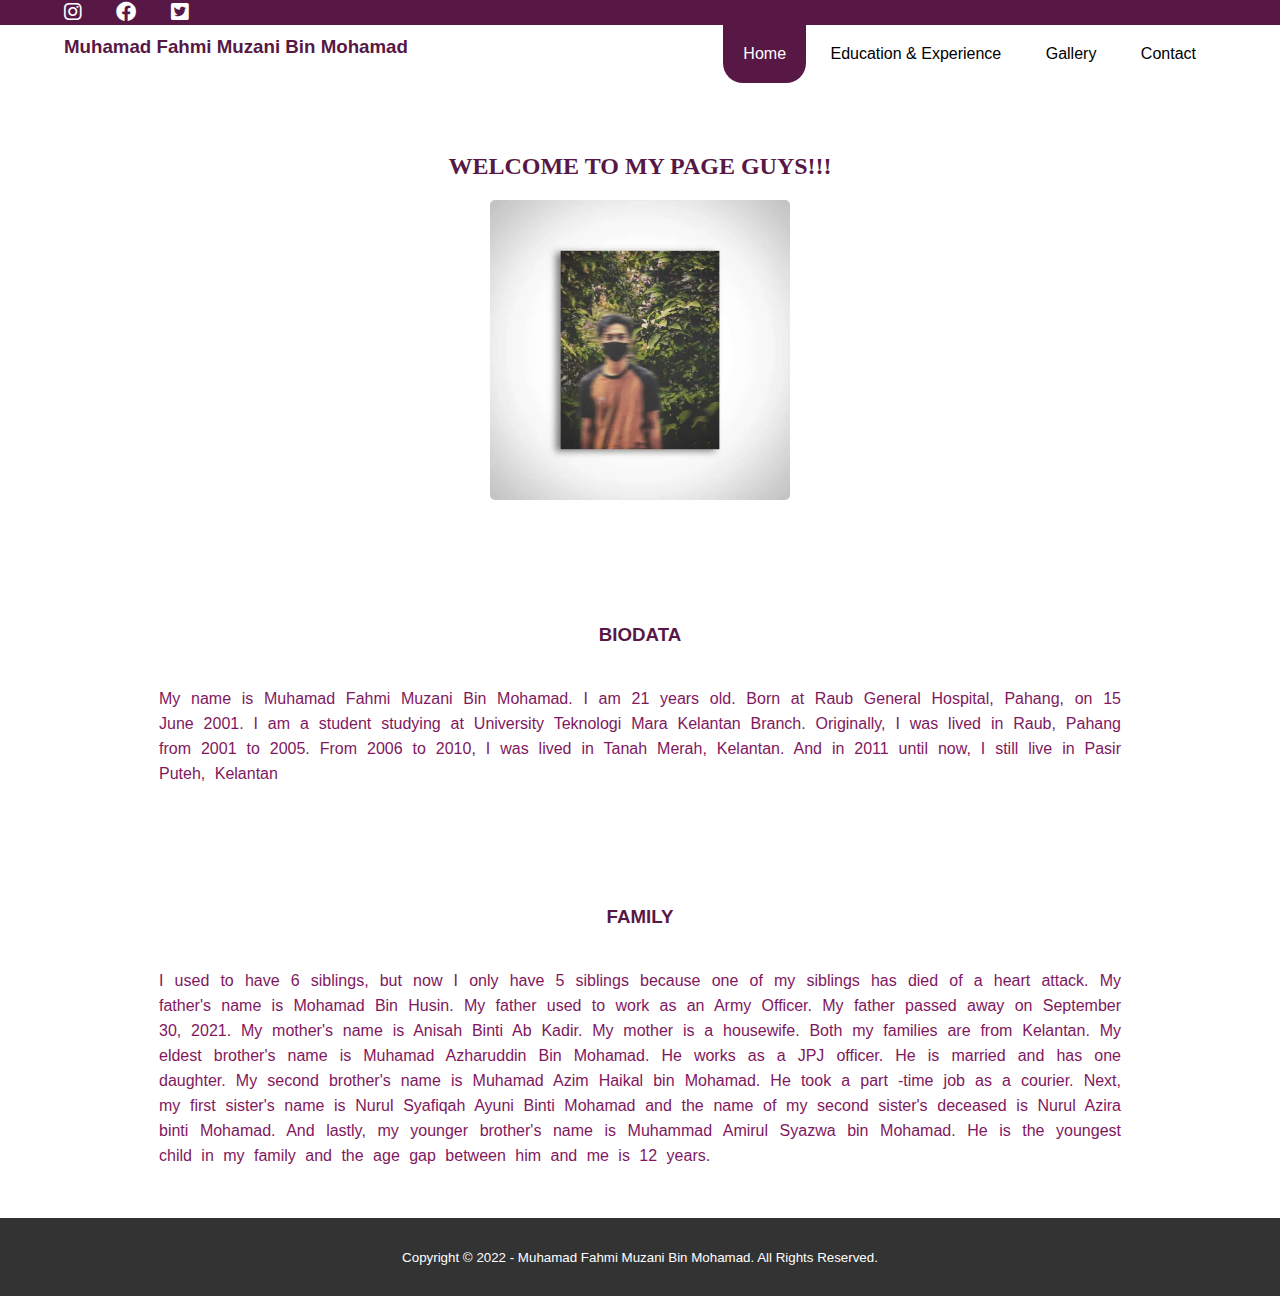
<file: index.html>
<!DOCTYPE html>
<html>
<head>
	<meta charset="utf-8">
	<meta name="viewport" content="width=device-width, initial-scale=1">
	<title>INDIVIDUAL ASSIGNMENT FAHMI MUZANI</title>
	<link rel="stylesheet" href="css/style.css">
	<link rel="stylesheet" href="https://cdnjs.cloudflare.com/ajax/libs/font-awesome/6.0.0-beta3/css/all.min.css">
</head>
<body>

	<!---1---->

	<div class="Mediasocial">
		<div class="Container">
			<ul>
				<li><a href="https://www.instagram.com/pamieznn/?hl=ms"><i class="fab fa-instagram"></i></a></li>
				<li><a href="https://www.facebook.com/fahmi.muzani.1/"><i class="fab fa-facebook"></i></a></li>
				<li><a href="https://twitter.com/fhmiznie"><i class="fab fa-twitter-square"></i></a></li>
			</ul>
		</div>
	</div>

	<header>
		<div class="Container">
			<h3><a href="index.html">Muhamad Fahmi Muzani Bin Mohamad</a></h3>
			<ul>
				<li class="active"><a href="index.html">Home</a></li>
				<li><a href="Education_Experience.html">Education & Experience</a></li>
				<li><a href="Gallery.html">Gallery</a></li>
				<li><a href="Contact.html">Contact</a></li>
			</ul>
	    </div>
	</header>

	<!----2--->

	<section>
		<div>
		    <h2 style="text-align: center;padding: 20px; font-family: Rockwell;">WELCOME TO MY PAGE GUYS!!!</h2>
	    </div>

	    <p style="text-align: center;">
	    	<img src="img/PAMI.jpg" width="300px"></p>
	</section>

	<!----Biodata--->

	<section class="about">
		<div class="Container">
			<h3>BIODATA</h3>
			<p>My name is Muhamad Fahmi Muzani Bin Mohamad. I am 21 years old. Born at Raub General Hospital, Pahang, on 15 June 2001. I am a student studying at University Teknologi Mara Kelantan Branch. Originally, I was lived in Raub, Pahang from 2001 to 2005. From 2006 to 2010, I was lived in Tanah Merah, Kelantan. And in 2011 until now, I still live in Pasir Puteh, Kelantan</p>
		</div>
	</section>

	<!-----Family--->

	<section class="family">
		<div class="Container">
			<h3>FAMILY</h3>
			<p>I used to have 6 siblings, but now I only have 5 siblings because one of my siblings has died of a heart attack. My father's name is Mohamad Bin Husin. My father used to work as an Army Officer. My father passed away on September 30, 2021. My mother's name is Anisah Binti Ab Kadir. My mother is a housewife. Both my families are from Kelantan. My eldest brother's name is Muhamad Azharuddin Bin Mohamad. He works as a JPJ officer. He is married and has one daughter. My second brother's name is Muhamad Azim Haikal bin Mohamad. He took a part -time job as a courier. Next, my first sister's name is Nurul Syafiqah Ayuni Binti Mohamad and the name of my second sister's deceased is Nurul Azira binti Mohamad. And lastly, my younger brother's name is Muhammad Amirul Syazwa bin Mohamad. He is the youngest child in my family and the age gap between him and me is 12 years. </p>
		</div>
	</section>

	<!------Footer--->
	<footer>
		<div class="Container">
			<small>Copyright &copy; 2022 - Muhamad Fahmi Muzani Bin Mohamad. All Rights Reserved.</small>
		</div>
	</footer>






</body>
</html>
</file>
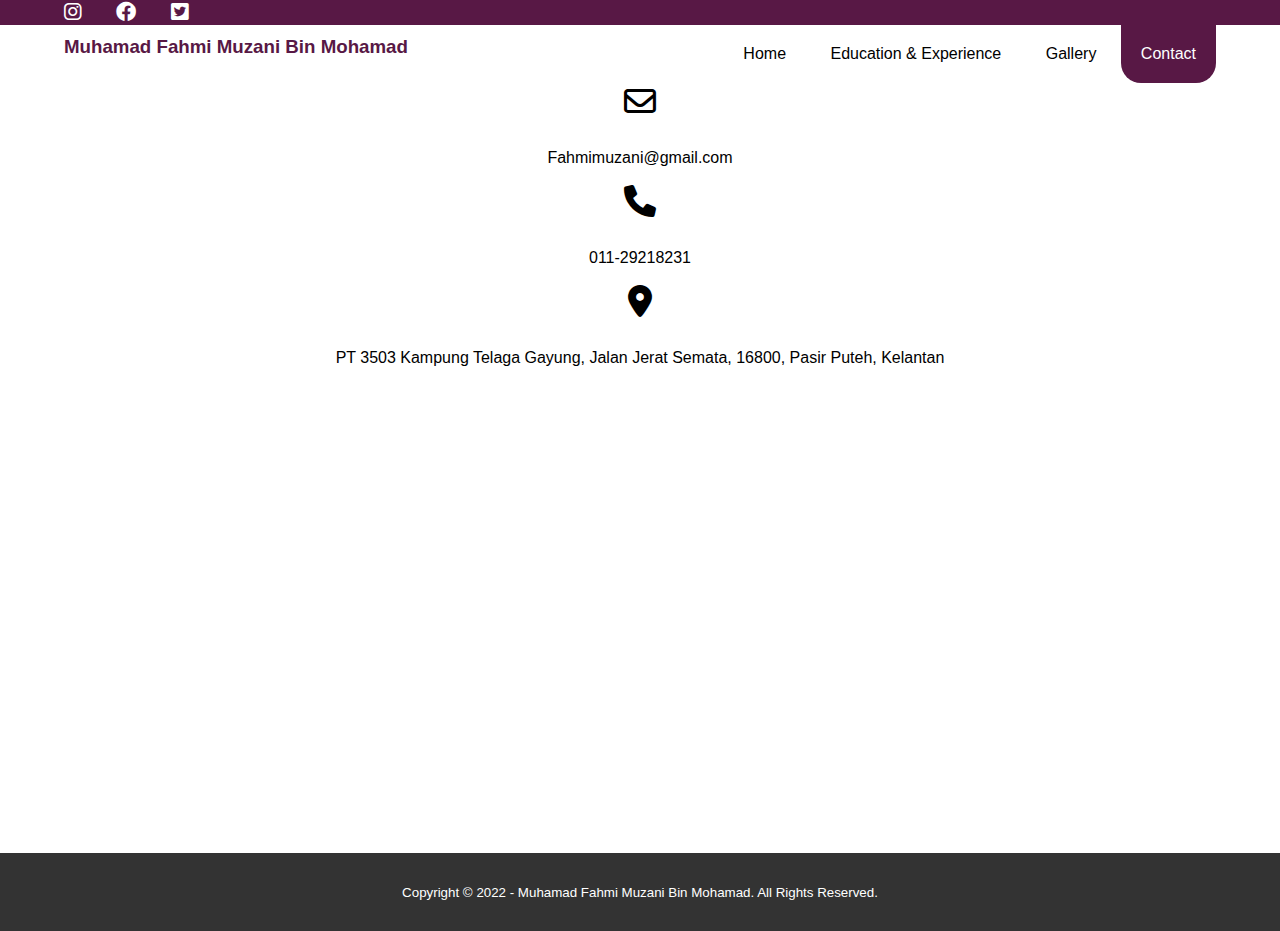
<file: Contact.html>
<!DOCTYPE html>
<html>
<head>
	<meta charset="utf-8">
	<meta name="viewport" content="width=device-width, initial-scale=1">
	<title>INDIVIDUAL ASSIGNMENT FAHMI MUZANI</title>
	<link rel="stylesheet" href="css/style.css">
	<link rel="stylesheet" href="https://cdnjs.cloudflare.com/ajax/libs/font-awesome/6.0.0-beta3/css/all.min.css">
</head>
<body>

	<!---1---->

	<div class="Mediasocial">
		<div class="Container">
			<ul>
				<li><a href="https://www.instagram.com/pamieznn/?hl=ms"><i class="fab fa-instagram"></i></a></li>
				<li><a href="https://www.facebook.com/fahmi.muzani.1/"><i class="fab fa-facebook"></i></a></li>
				<li><a href="https://twitter.com/fhmiznie"><i class="fab fa-twitter-square"></i></a></li>
			</ul>
		</div>
	</div>

	<header>
		<div class="Container">
			<h3><a href="index.html">Muhamad Fahmi Muzani Bin Mohamad</a></h3>
			<ul>
				<li><a href="index.html">Home</a></li>
				<li><a href="Education_Experience.html">Education & Experience</a></li>
				<li><a href="Gallery.html">Gallery</a></li>
				<li class="active"><a href="Contact.html">Contact</a></li>
			</ul>
	    </div>
	</header>

<!----contact--->

  <body>
    <div class="contact-info">
      <div class="card">
        <i class="card-icon far fa-envelope fa-2x"></i>
        <p>Fahmimuzani@gmail.com</p>
      </div>

      <div class="card">
        <i class="card-icon fas fa-phone fa-2x"></i>
        <p>011-29218231</p>
      </div>

      <div class="card">
        <i class="card-icon fas fa-map-marker-alt fa-2x"></i>
        <p>PT 3503 Kampung Telaga Gayung, Jalan Jerat Semata, 16800, Pasir Puteh, Kelantan</p>
        <iframe src="https://www.google.com/maps/embed?pb=!1m18!1m12!1m3!1d2239.1992562241703!2d102.38745874451071!3d5.847124022593815!2m3!1f0!2f0!3f0!3m2!1i1024!2i768!4f13.1!3m3!1m2!1s0x0%3A0x1ea00dc90c39f230!2zNcKwNTAnNDcuOCJOIDEwMsKwMjMnMTMuMCJF!5e0!3m2!1sms!2smy!4v1641315260592!5m2!1sms!2smy" width="600" height="450" style="border:0;" allowfullscreen="" loading="lazy"></iframe>
      </div>
    </div>

    <!------Footer--->
	<footer>
		<div class="Container">
			<small>Copyright &copy; 2022 - Muhamad Fahmi Muzani Bin Mohamad. All Rights Reserved.</small>
		</div>
	</footer>
	
  </body>
</html>
</file>
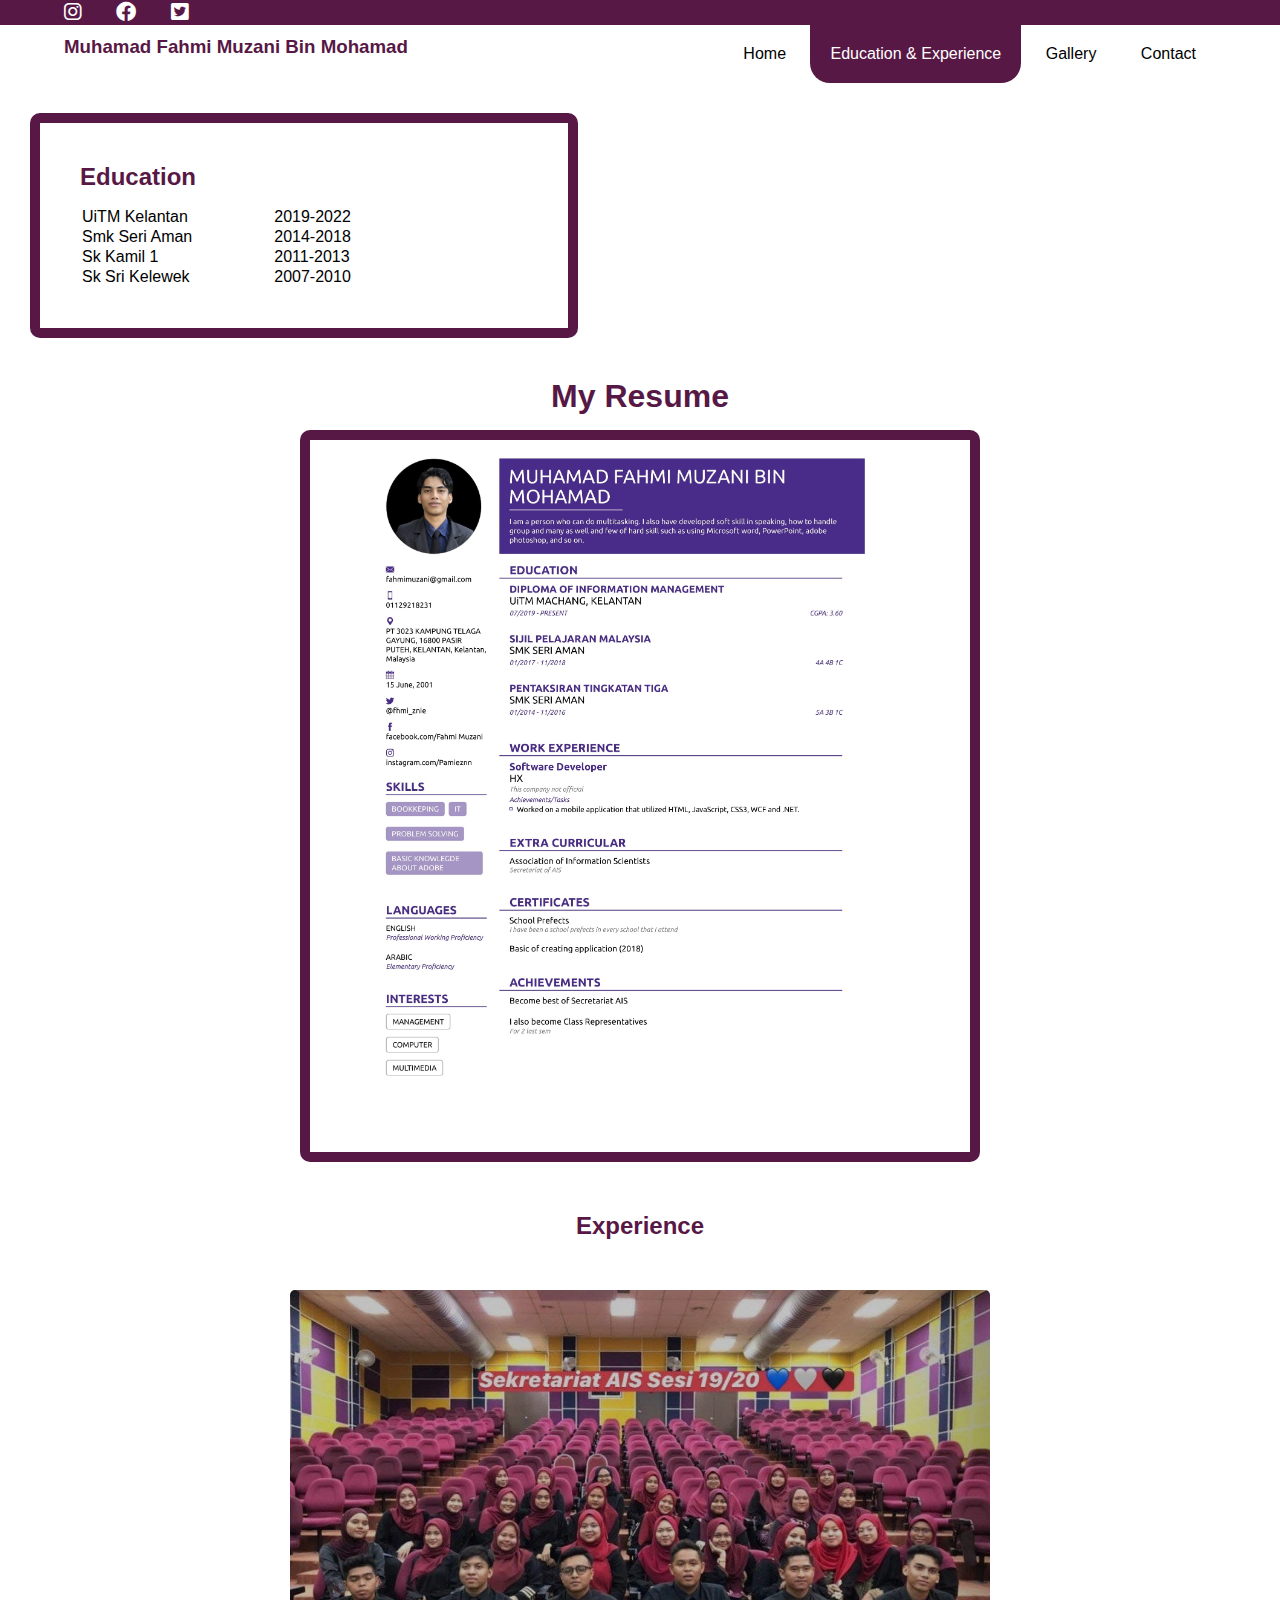
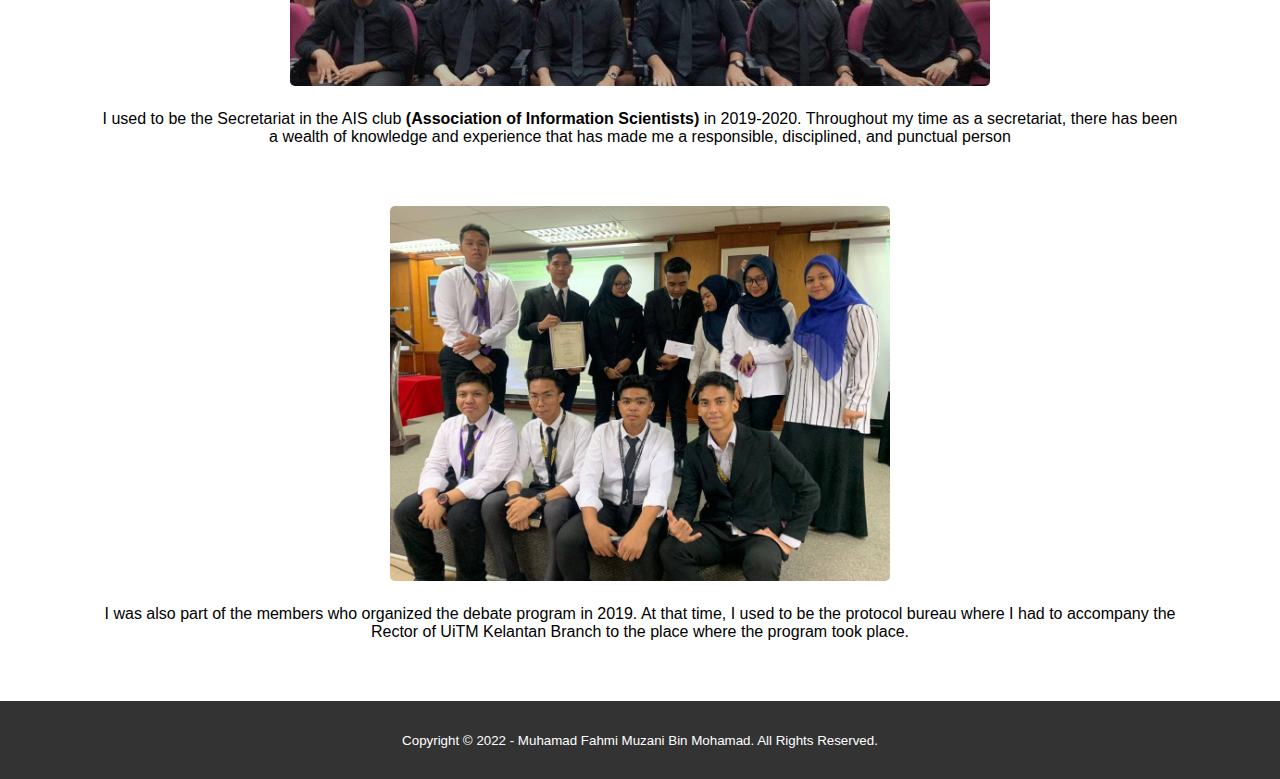
<file: Education_Experience.html>
<!DOCTYPE html>
<html>
<head>
	<meta charset="utf-8">
	<meta name="viewport" content="width=device-width, initial-scale=1">
	<title>INDIVIDUAL ASSIGNMENT FAHMI MUZANI</title>
	<link rel="stylesheet" href="css/style.css">
	<link rel="stylesheet" href="https://cdnjs.cloudflare.com/ajax/libs/font-awesome/6.0.0-beta3/css/all.min.css">
</head>
<body>

	<!---1---->

	<div class="Mediasocial">
		<div class="Container">
			<ul>
				<li><a href="https://www.instagram.com/pamieznn/?hl=ms"><i class="fab fa-instagram"></i></a></li>
				<li><a href="https://www.facebook.com/fahmi.muzani.1/"><i class="fab fa-facebook"></i></a></li>
				<li><a href="https://twitter.com/fhmiznie"><i class="fab fa-twitter-square"></i></a></li>
			</ul>
		</div>
	</div>

	<header>
		<div class="Container">
			<h3><a href="index.html">Muhamad Fahmi Muzani Bin Mohamad</a></h3>
			<ul>
				<li><a href="index.html">Home</a></li>
				<li class="active"><a href="Education_Experience.html">Education & Experience</a></li>
				<li><a href="Gallery.html">Gallery</a></li>
				<li><a href="Contact.html">Contact</a></li>
			</ul>
	    </div>
	</header>


	<!--Section: Education and Experience-->

<div class="EducationT">
  <h2>Education</h2>
    <table class="table-style">
      <tr>
        <td>UiTM Kelantan</td>
        <td>2019-2022</td>
      </tr>
      <tr>
        <td>Smk Seri Aman</td>
        <td>2014-2018</td>
      </tr>
      <tr>
        <td>Sk Kamil 1</td>
        <td>2011-2013</td>
      </tr>
      <tr>
        <td>Sk Sri Kelewek</td>
        <td>2007-2010</td>
      </tr>
    </table>
</div>

<div><h1 style="text-align:center; color: #581845; padding-bottom: 15px; ">My Resume</h1></h1></div>
<div>
	<p style="text-align: center; padding-right: 50px; border-style: solid; margin-left: 300px; margin-right: 300px; border-width: 10px; border-color: #581845;border-radius: 10px"><img src="img/Resume.jpg"; width="500px"></p>
</div>

<section class="Experience">
	<h2 style="text-align: center;">Experience</h2>
	<p style="text-align:center; padding-top: 50px"><img src="img/Sekiais.jpg"; width="700px">
	</p>
	<p>I used to be the Secretariat in the AIS club <b>(Association of Information Scientists)</b> in 2019-2020. Throughout my time as a secretariat, there has been a wealth of knowledge and experience that has made me a responsible, disciplined, and punctual person</p>

<p style="text-align:center; padding-top: 50px">
	<img src="img/Debatprogram.jpg" width="500px">
</p>
<p>I was also part of the members who organized the debate program in 2019. At that time, I used to be the protocol bureau where I had to accompany the Rector of UiTM Kelantan Branch to the place where the program took place.</p>
</section>

<!------Footer--->
	<footer>
		<div class="Container">
			<small>Copyright &copy; 2022 - Muhamad Fahmi Muzani Bin Mohamad. All Rights Reserved.</small>
		</div>
	</footer>



</body>
</html>
</file>
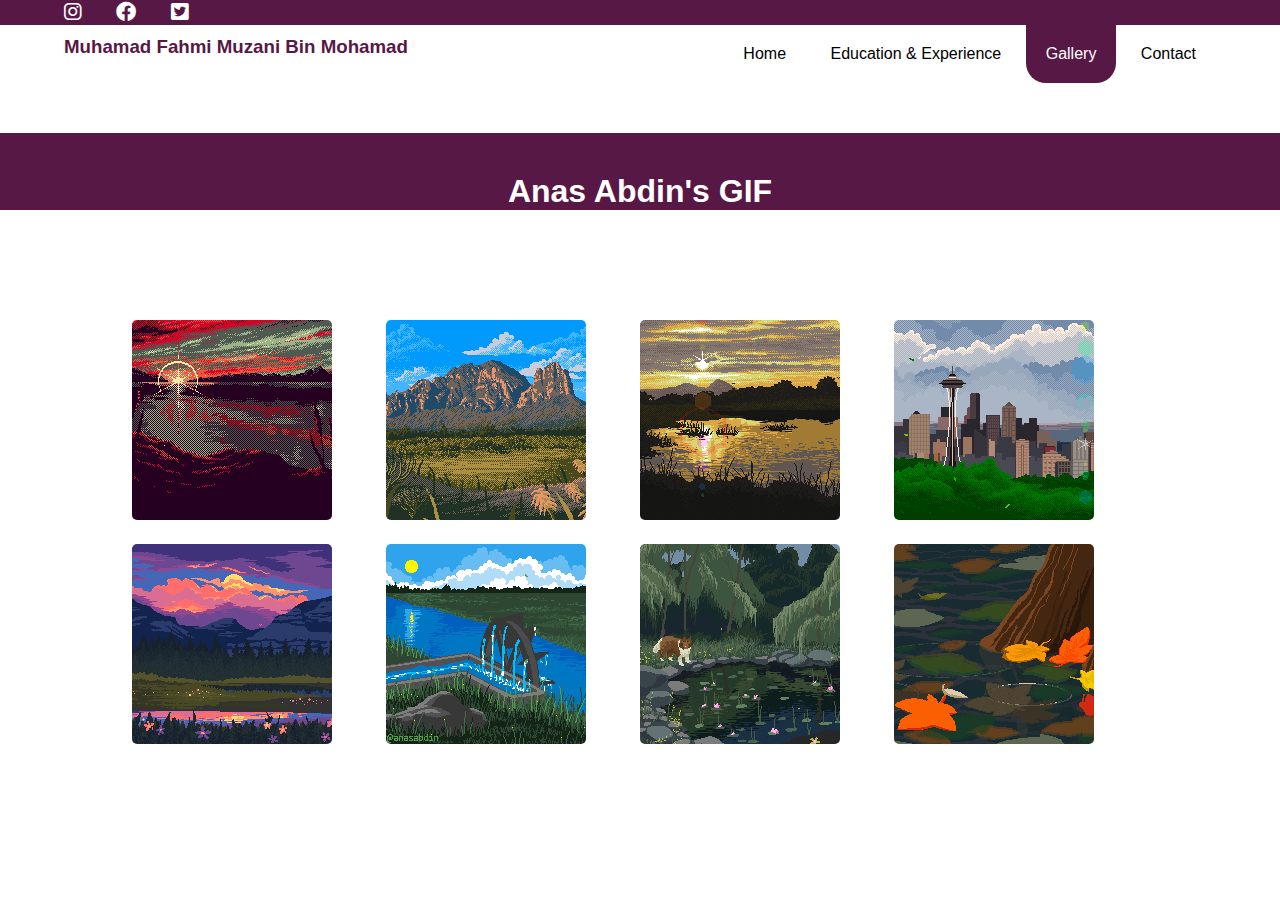
<file: Gallery.html>
<!DOCTYPE html>
<html>
<head>
	<meta charset="utf-8">
	<meta name="viewport" content="width=device-width, initial-scale=1">
	<title>INDIVIDUAL ASSIGNMENT FAHMI MUZANI</title>
	<link rel="stylesheet" href="css/style.css">
	<link rel="stylesheet" href="https://cdnjs.cloudflare.com/ajax/libs/font-awesome/6.0.0-beta3/css/all.min.css">
</head>
<body>

	<!---1---->

	<div class="Mediasocial">
		<div class="Container">
			<ul>
				<li><a href="https://www.instagram.com/pamieznn/?hl=ms"><i class="fab fa-instagram"></i></a></li>
				<li><a href="https://www.facebook.com/fahmi.muzani.1/"><i class="fab fa-facebook"></i></a></li>
				<li><a href="https://twitter.com/fhmiznie"><i class="fab fa-twitter-square"></i></a></li>
			</ul>
		</div>
	</div>

	<header>
		<div class="Container">
			<h3><a href="index.html">Muhamad Fahmi Muzani Bin Mohamad</a></h3>
			<ul>
				<li><a href="index.html">Home</a></li>
				<li><a href="Education_Experience.html">Education & Experience</a></li>
				<li class="active"><a href="Gallery.html">Gallery</a></li>
				<li><a href="Contact.html">Contact</a></li>
			</ul>
	    </div>
	</header>

<section>
	<header>
		<h1 style="text-align: center; font-family: arial; padding-top: 40px; background-color: #581845; color: white;">Anas Abdin's GIF</h1>
	</header>
</section>

<section>
	<main>
		<div class="box"><img src="img/img1.gif"></div>
		<div class="box"><img src="img/img2.gif"></div>
		<div class="box"><img src="img/img3.gif"></div>
		<div class="box"><img src="img/img4.gif"></div>
		<div class="box"><img src="img/img5.gif"></div>
		<div class="box"><img src="img/img6.gif"></div>
		<div class="box"><img src="img/img7.gif"></div>
		<div class="box"><img src="img/img8.gif"></div>
	</main>
</section>


</body>
</html>
</file>
<file: css/style.css>
* {
	padding:0 ;
	margin: 0;
	font-family: Arial;
}

.Mediasocial{
	padding:1px 0 ;
	background-color: #581845;
}

a {
	color: inherit;
	text-decoration: none;
}

.Mediasocial ul li {
	display: inline-block;
	color: white;
	margin-right: 30px;
	font-size: 20px;
}

.Container {
	width: 90%;
	margin: 0 auto;
}

.Container:after {
	content: '';
	display: block;
	clear: both;
}

header h3{
	float: left;
	padding: 11px 0;
	color: #581845;
}

header ul{
	float: right;
}

header ul li{
	display: inline-block;
}

header ul li a{
	padding: 20px 20px;
	display: inline-block;
}

header ul li a:hover{
	background-color: #581845;
	color: white;
	transition: 0.5s;
	border-bottom-right-radius: 20px;
	border-bottom-left-radius: 20px;
}

.active{
	background-color: #581845 ;
	color: white;
	border-bottom-right-radius: 20px;
	border-bottom-left-radius: 20px;
}

h2{
	color: #581845;
}

section {
	padding: 50px 0;
}

section h3 {
	text-align: center;
	padding: 20px 0;
	color: #581845;
	margin-bottom: 20px;
}

.about p{
	color: #7F1860;
	word-spacing: 5px;
	line-height: 25px;
	margin-right: 95px;
	margin-left: 95px;
	text-align: justify;
}

.family p{
	color: #7F1860;
	word-spacing: 5px;
	line-height: 25px;
	margin-right: 95px;
	margin-left: 95px;
	text-align: justify;
}

footer{
	padding: 30px 0;
	background-color: #333;
	color: white;
	text-align: center;
}

.EducationT {
  float: center;
  width: 35%;
  padding: 40px;
  margin:30px;
  margin-right:30px;
  margin-bottom: 40px;
  background-color:white;
  border-style:  solid;
  border-width: 10px;
  border-color: #581845;
  border-radius: 10px;
}

.EducationT td{
	padding-right: 80px;
}

.EducationT h2{
	padding-bottom: 15px;
}

.Experience p{
	text-align: center;
	padding-top: 10px;
	padding-bottom: 10px;
	margin-right: 100px;
	margin-left: 100px;
}

main{
	margin-left: 120px;
}

.box{
	display: block;
	float: left;
	width: 20%;
	padding: 10px;
	padding-left: 12px;
}

img{
	border-radius: 5px;
}

img: hover{
	transform: scale(2,2);
	transition: 3s;transform: ;
}

.contact-info .card{
	text-align: center;
	margin: auto;
	line-height: 50px;
}

i{
	size: 50%;

}
</file>
